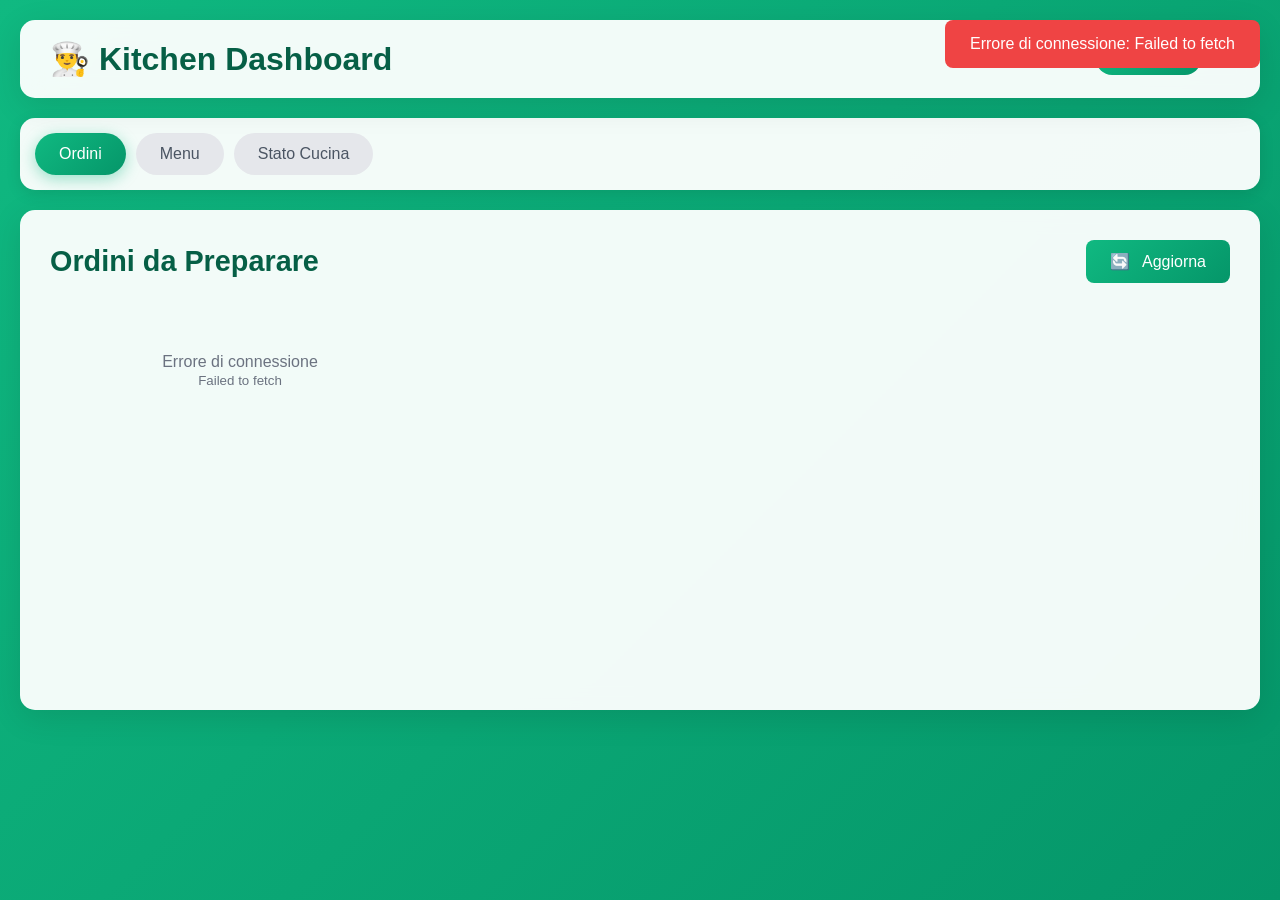
<file: kitchen_service/frontend/index.html>
<!DOCTYPE html>
<html lang="it">
<head>
    <meta charset="UTF-8">
    <meta name="viewport" content="width=device-width, initial-scale=1.0">
    <title>Kitchen Service - Dashboard</title>
    <link rel="stylesheet" href="styles.css">
</head>
<body>
    <div class="container">
        <header>
            <h1>👨‍🍳 Kitchen Dashboard</h1>
            <div class="kitchen-info">
                <span class="kitchen-badge">Kitchen #1</span>
                <span id="kitchen-status" class="status-indicator">●</span>
            </div>
        </header>

        <nav class="main-nav">
            <button class="nav-btn active" data-section="orders">Ordini</button>
            <button class="nav-btn" data-section="menu">Menu</button>
            <button class="nav-btn" data-section="status">Stato Cucina</button>
        </nav>

        <main>
            <!-- Orders Section -->
            <section id="orders-section" class="section active">
                <div class="section-header">
                    <h2>Ordini da Preparare</h2>
                    <button id="refresh-orders-btn" class="btn btn-primary">
                        <span style="margin-right: 8px;">🔄</span>
                        Aggiorna
                    </button>
                </div>

                <div id="orders-container" class="orders-container">
                    <!-- Orders will be loaded here -->
                </div>
            </section>

            <!-- Menu Section -->
            <section id="menu-section" class="section">
                <div class="section-header">
                    <h2>Gestione Menu</h2>
                    <button id="add-dish-btn" class="btn btn-primary">
                        <span style="margin-right: 8px;">➕</span>
                        Aggiungi Piatto
                    </button>
                </div>

                <div id="menu-grid" class="menu-grid">
                    <!-- Menu items will be loaded here -->
                </div>
            </section>

            <!-- Status Section -->
            <section id="status-section" class="section">
                <div class="section-header">
                    <h2>Stato Cucina</h2>
                </div>

                <div class="status-cards">
                    <div class="status-card">
                        <div class="status-card-header">
                            <span class="card-icon">🏪</span>
                            <h3>Disponibilità</h3>
                        </div>
                        <div id="operational-status" class="status-value">-</div>
                        <button id="toggle-operational-btn" class="btn btn-secondary btn-full">
                            Cambia Stato
                        </button>
                    </div>

                    <div class="status-card">
                        <div class="status-card-header">
                            <span class="card-icon">📊</span>
                            <h3>Carico Attuale</h3>
                        </div>
                        <div id="current-load" class="status-value">0</div>
                        <div class="status-label">ordini in preparazione</div>
                    </div>

                    <div class="status-card">
                        <div class="status-card-header">
                            <span class="card-icon">📈</span>
                            <h3>Capacità Massima</h3>
                        </div>
                        <div id="max-load" class="status-value">0</div>
                        <div class="status-label">ordini totali</div>
                    </div>
                </div>
            </section>
        </main>

        <!-- Modal for adding new dish -->
        <div id="dish-modal" class="modal">
            <div class="modal-content modern-modal">
                <div class="modal-header">
                    <h2>
                        <span class="modal-icon">🍽️</span>
                        Aggiungi Piatto al Menu
                    </h2>
                    <span class="close">&times;</span>
                </div>
                
                <form id="dish-form" class="modern-form">
                    <div class="form-group">
                        <label for="dish-id">
                            <span class="label-icon">🔖</span>
                            ID Piatto
                            <span style="font-size: 0.85rem; color: #6b7280; font-weight: 400; margin-left: 8px;">(opzionale, verrà generato automaticamente se vuoto)</span>
                        </label>
                        <div style="display: flex; gap: 8px;">
                            <input type="text" id="dish-id" placeholder="Es: 12345678-1234-1234-1234-123456789abc" style="flex: 1;">
                            <button type="button" class="btn btn-secondary btn-small" onclick="generateAndFillDishId()" style="white-space: nowrap;">
                                🎲 Genera
                            </button>
                        </div>
                        <small style="color: #6b7280; font-size: 0.8rem; margin-top: 4px; display: block;">
                            Inserisci un UUID valido o lascia vuoto per generarne uno automatico
                        </small>
                    </div>
                    
                    <div class="form-group">
                        <label for="dish-name">
                            <span class="label-icon">📝</span>
                            Nome Piatto
                        </label>
                        <input type="text" id="dish-name" placeholder="Es: Spaghetti Carbonara" required>
                    </div>
                    
                    <div class="form-group">
                        <label for="dish-price">
                            <span class="label-icon">💰</span>
                            Prezzo
                        </label>
                        <div class="price-input-wrapper">
                            <span class="currency-symbol">€</span>
                            <input type="number" id="dish-price" placeholder="12.50" step="0.01" min="0" required>
                        </div>
                    </div>
                    
                    <div class="form-group">
                        <label for="dish-quantity">
                            <span class="label-icon">📦</span>
                            Quantità Disponibile
                        </label>
                        <input type="number" id="dish-quantity" placeholder="10" min="0" required>
                    </div>
                    
                    <div class="form-actions">
                        <button type="button" class="btn btn-secondary" onclick="hideDishModal()">Annulla</button>
                        <button type="submit" class="btn btn-primary">
                            <span style="margin-right: 8px;">✨</span>
                            Aggiungi Piatto
                        </button>
                    </div>
                </form>
            </div>
        </div>

        <!-- Notification area -->
        <div id="notification" class="notification"></div>
    </div>

    <script src="script.js"></script>
</body>
</html>
</file>
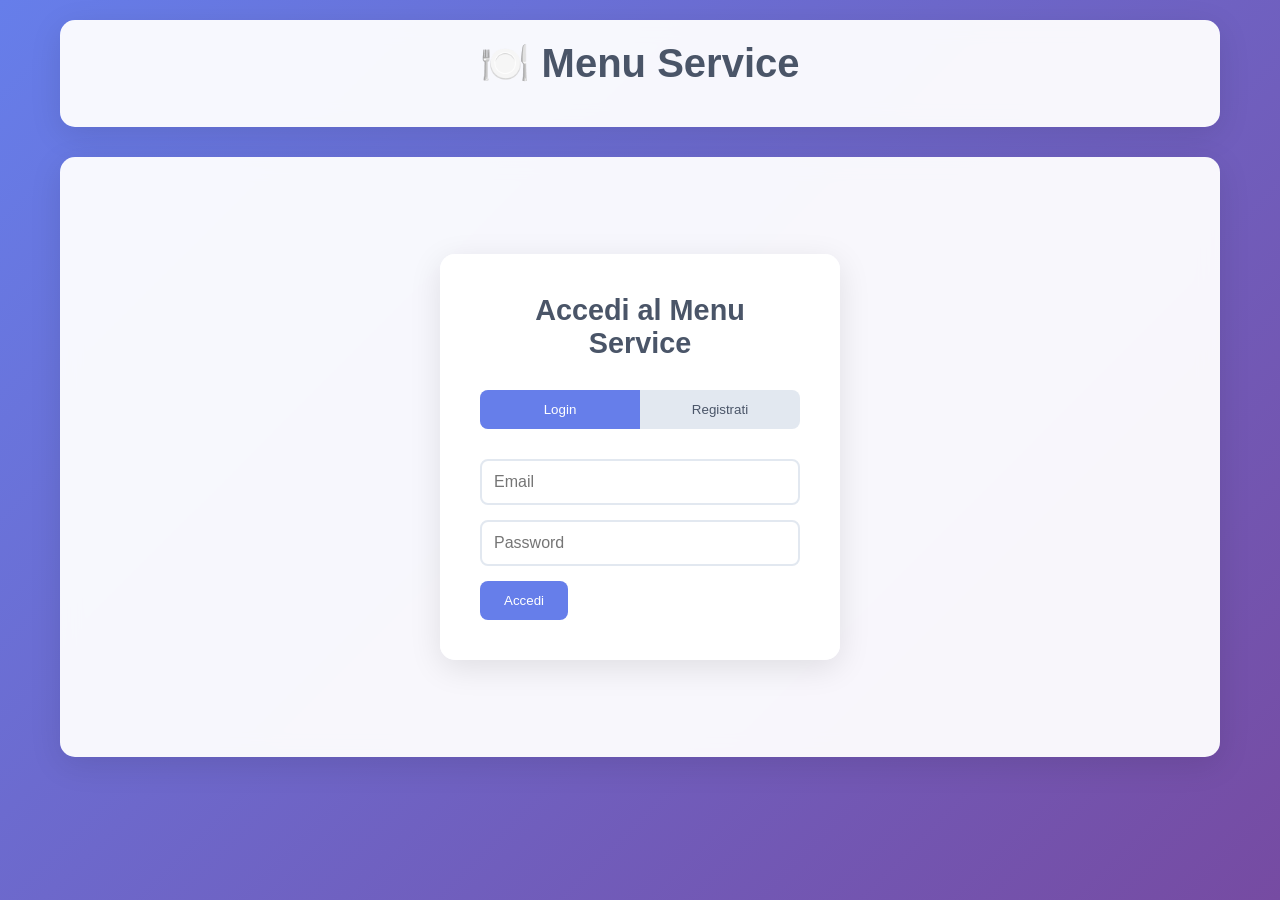
<file: menu_service/frontend/index.html>
<!DOCTYPE html>
<html lang="it">
<head>
    <meta charset="UTF-8">
    <meta name="viewport" content="width=device-width, initial-scale=1.0">
    <title>Menu Service - Frontend</title>
    <link rel="stylesheet" href="styles.css">
</head>
<body>
    <div class="container">
        <header>
            <h1>🍽️ Menu Service</h1>
            <nav id="main-nav" style="display: none;">
                <button class="nav-btn active" data-section="menu">Menu</button>
                <button class="nav-btn" data-section="orders">I Miei Ordini</button>
                <button class="nav-btn" data-section="admin">Admin</button>
                <button id="logout-btn" class="btn btn-secondary">Logout</button>
            </nav>
            <div id="user-info" style="display: none;">
                <span id="user-email"></span>
            </div>
        </header>

        <main>
            <!-- Login/Register Section -->
            <section id="auth-section" class="section active">
                <div class="auth-container">
                    <div class="auth-card">
                        <h2>Accedi al Menu Service</h2>
                        <div class="auth-tabs">
                            <button class="auth-tab active" data-tab="login">Login</button>
                            <button class="auth-tab" data-tab="register">Registrati</button>
                        </div>
                        
                        <!-- Login Form -->
                        <div id="login-tab" class="auth-tab-content active">
                            <form id="login-form">
                                <input type="email" id="login-email" placeholder="Email" required>
                                <input type="password" id="login-password" placeholder="Password" required>
                                <button type="submit" class="btn btn-primary">Accedi</button>
                            </form>
                        </div>
                        
                        <!-- Register Form -->
                        <div id="register-tab" class="auth-tab-content">
                            <form id="register-form">
                                <input type="email" id="register-email" placeholder="Email" required>
                                <input type="password" id="register-password" placeholder="Password" required>
                                <input type="text" id="register-region" placeholder="Regione" required>
                                <button type="submit" class="btn btn-primary">Registrati</button>
                            </form>
                        </div>
                    </div>
                </div>
            </section>

            <!-- Menu Section -->
            <section id="menu-section" class="section">
                <div class="section-header">
                    <h2>Menu Disponibile</h2>
                </div>
                
                <div class="menu-grid" id="menu-grid">
                    <!-- Menu items will be loaded here -->
                </div>
            </section>

            <!-- Orders Section -->
            <section id="orders-section" class="section">
                <div class="section-header">
                    <h2>I Miei Ordini</h2>
                    <button id="load-orders-btn" class="btn btn-primary">
                        <span style="margin-right: 8px;">🔄</span>
                        Aggiorna Ordini
                    </button>
                </div>

                <div id="orders-results" class="results-container">
                    <!-- Order results will be displayed here -->
                </div>
            </section>

            <!-- Admin Section -->
            <section id="admin-section" class="section">
                <div class="section-header">
                    <h2>Gestione Admin</h2>
                    <button id="add-dish-btn" class="btn btn-primary">Aggiungi Piatto</button>
                </div>
                
                <div class="admin-forms">
                    <div class="form-card">
                        <h3>Conferma Utente</h3>
                        <form id="confirm-form">
                            <input type="email" id="confirm-email" placeholder="Email" required>
                            <input type="password" id="confirm-password" placeholder="Password" required>
                            <button type="submit" class="btn btn-primary">Conferma</button>
                        </form>
                    </div>
                </div>
            </section>
        </main>

        <!-- Modal for adding new dish -->
        <div id="dish-modal" class="modal">
            <div class="modal-content modern-modal">
                <div class="modal-header">
                    <h2>
                        <span class="modal-icon">🍽️</span>
                        Aggiungi Nuovo Piatto
                    </h2>
                    <span class="close">&times;</span>
                </div>
                
                <form id="dish-form" class="modern-form">
                    <div class="form-group">
                        <label for="dish-name">
                            <span class="label-icon">📝</span>
                            Nome Piatto
                        </label>
                        <input type="text" id="dish-name" placeholder="Es: Spaghetti Carbonara" required>
                    </div>
                    
                    <div class="form-group">
                        <label for="dish-price">
                            <span class="label-icon">💰</span>
                            Prezzo
                        </label>
                        <div class="price-input-wrapper">
                            <span class="currency-symbol">€</span>
                            <input type="number" id="dish-price" placeholder="12.50" step="0.01" min="0" required>
                        </div>
                    </div>
                    
                    <div class="form-group">
                        <label for="dish-description">
                            <span class="label-icon">📄</span>
                            Descrizione
                        </label>
                        <textarea id="dish-description" placeholder="Descrivi il piatto, ingredienti principali..." rows="4" required></textarea>
                    </div>
                    
                    <div class="form-actions">
                        <button type="button" class="btn btn-secondary" onclick="hideDishModal()">Annulla</button>
                        <button type="submit" class="btn btn-primary">
                            <span style="margin-right: 8px;">✨</span>
                            Aggiungi Piatto
                        </button>
                    </div>
                </form>
            </div>
        </div>

        <!-- Notification area -->
        <div id="notification" class="notification"></div>
    </div>

    <script src="script.js"></script>
</body>
</html>
</file>
<file: kitchen_service/frontend/styles.css>
* {
    margin: 0;
    padding: 0;
    box-sizing: border-box;
}

body {
    font-family: 'Segoe UI', Tahoma, Geneva, Verdana, sans-serif;
    background: linear-gradient(135deg, #10b981 0%, #059669 100%);
    min-height: 100vh;
    color: #333;
}

.container {
    max-width: 1400px;
    margin: 0 auto;
    padding: 20px;
}

header {
    background: rgba(255, 255, 255, 0.95);
    border-radius: 15px;
    padding: 20px 30px;
    margin-bottom: 20px;
    box-shadow: 0 8px 32px rgba(0, 0, 0, 0.1);
    backdrop-filter: blur(10px);
    display: flex;
    justify-content: space-between;
    align-items: center;
}

header h1 {
    color: #065f46;
    font-size: 2rem;
}

.kitchen-info {
    display: flex;
    align-items: center;
    gap: 15px;
}

.kitchen-badge {
    background: linear-gradient(135deg, #10b981 0%, #059669 100%);
    color: white;
    padding: 8px 16px;
    border-radius: 20px;
    font-weight: 600;
    font-size: 0.9rem;
}

.status-indicator {
    font-size: 1.5rem;
    animation: pulse 2s ease-in-out infinite;
}

@keyframes pulse {
    0%, 100% { opacity: 1; }
    50% { opacity: 0.5; }
}

.status-indicator.online {
    color: #10b981;
}

.status-indicator.offline {
    color: #ef4444;
}

.main-nav {
    display: flex;
    gap: 10px;
    background: rgba(255, 255, 255, 0.95);
    border-radius: 15px;
    padding: 15px;
    margin-bottom: 20px;
    box-shadow: 0 4px 15px rgba(0, 0, 0, 0.1);
}

.nav-btn {
    padding: 12px 24px;
    border: none;
    border-radius: 25px;
    background: #e5e7eb;
    color: #4b5563;
    cursor: pointer;
    transition: all 0.3s ease;
    font-weight: 500;
    font-size: 1rem;
}

.nav-btn:hover {
    background: #d1d5db;
    transform: translateY(-2px);
}

.nav-btn.active {
    background: linear-gradient(135deg, #10b981 0%, #059669 100%);
    color: white;
    box-shadow: 0 4px 15px rgba(16, 185, 129, 0.4);
}

.section {
    display: none;
    background: rgba(255, 255, 255, 0.95);
    border-radius: 15px;
    padding: 30px;
    box-shadow: 0 8px 32px rgba(0, 0, 0, 0.1);
    backdrop-filter: blur(10px);
    min-height: 500px;
}

.section.active {
    display: block;
}

.section-header {
    display: flex;
    justify-content: space-between;
    align-items: center;
    margin-bottom: 30px;
    flex-wrap: wrap;
    gap: 15px;
}

.section-header h2 {
    color: #065f46;
    font-size: 1.8rem;
}

.btn {
    padding: 12px 24px;
    border: none;
    border-radius: 8px;
    cursor: pointer;
    font-weight: 500;
    transition: all 0.3s ease;
    text-decoration: none;
    display: inline-block;
    text-align: center;
    font-size: 1rem;
}

.btn-primary {
    background: linear-gradient(135deg, #10b981 0%, #059669 100%);
    color: white;
}

.btn-primary:hover {
    transform: translateY(-2px);
    box-shadow: 0 4px 15px rgba(16, 185, 129, 0.4);
}

.btn-secondary {
    background: #e5e7eb;
    color: #4b5563;
}

.btn-secondary:hover {
    background: #d1d5db;
}

.btn-full {
    width: 100%;
}

/* Orders */
.orders-container {
    display: grid;
    grid-template-columns: repeat(auto-fill, minmax(350px, 1fr));
    gap: 20px;
}

.order-card {
    background: white;
    border-radius: 16px;
    padding: 0;
    box-shadow: 0 4px 20px rgba(0, 0, 0, 0.08);
    transition: all 0.3s ease;
    overflow: hidden;
    border: 2px solid transparent;
}

.order-card:hover {
    transform: translateY(-5px);
    box-shadow: 0 8px 30px rgba(16, 185, 129, 0.15);
    border-color: #10b981;
}

.order-header {
    background: linear-gradient(135deg, #10b981 0%, #059669 100%);
    padding: 20px;
    display: flex;
    justify-content: space-between;
    align-items: center;
}

.order-number {
    display: flex;
    align-items: center;
    gap: 10px;
    color: white;
}

.order-icon {
    font-size: 1.5rem;
}

.order-title {
    font-size: 1.2rem;
    font-weight: 600;
}

.status-badge {
    padding: 8px 16px;
    border-radius: 20px;
    font-size: 0.9rem;
    font-weight: 600;
    display: inline-flex;
    align-items: center;
    gap: 5px;
}

.status-pending {
    background: #fef3c7;
    color: #92400e;
}

.status-preparing {
    background: #dbeafe;
    color: #1e40af;
}

.status-ready {
    background: #d1fae5;
    color: #065f46;
}

.order-body {
    padding: 20px;
}

.dish-name-order {
    font-size: 1.3rem;
    font-weight: 700;
    color: #065f46;
    margin-bottom: 10px;
}

.order-detail-item {
    display: flex;
    justify-content: space-between;
    padding: 8px 0;
    border-bottom: 1px solid #f3f4f6;
}

.detail-label {
    color: #6b7280;
    font-weight: 500;
}

.detail-value {
    color: #111827;
    font-weight: 600;
}

.order-actions {
    padding: 15px 20px;
    background: #f9fafb;
    border-top: 1px solid #e5e7eb;
    display: flex;
    gap: 10px;
}

.btn-small {
    padding: 8px 16px;
    font-size: 0.9rem;
}

.status-selector {
    display: flex;
    align-items: center;
    gap: 10px;
    width: 100%;
    flex-wrap: wrap;
}

.status-selector label {
    color: #065f46;
    font-weight: 600;
    font-size: 0.95rem;
    white-space: nowrap;
}

.status-select {
    flex: 1;
    min-width: 180px;
    padding: 10px 14px;
    border: 2px solid #d1d5db;
    border-radius: 8px;
    background: white;
    color: #111827;
    font-size: 0.95rem;
    font-weight: 500;
    cursor: pointer;
    transition: all 0.3s ease;
}

.status-select:hover {
    border-color: #10b981;
}

.status-select:focus {
    outline: none;
    border-color: #10b981;
    box-shadow: 0 0 0 3px rgba(16, 185, 129, 0.1);
}

.status-select option {
    padding: 8px;
}

/* Menu Grid */
.menu-grid {
    display: grid;
    grid-template-columns: repeat(auto-fill, minmax(300px, 1fr));
    gap: 20px;
}

.menu-card {
    background: white;
    border-radius: 16px;
    padding: 0;
    box-shadow: 0 4px 20px rgba(0, 0, 0, 0.08);
    transition: all 0.3s ease;
    overflow: hidden;
    border: 2px solid transparent;
}

.menu-card:hover {
    transform: translateY(-5px);
    box-shadow: 0 8px 30px rgba(16, 185, 129, 0.15);
    border-color: #10b981;
}

.menu-card.unavailable {
    opacity: 0.6;
}

.menu-card-header {
    background: linear-gradient(135deg, #10b981 0%, #059669 100%);
    padding: 20px;
    display: flex;
    justify-content: space-between;
    align-items: center;
}

.menu-card-header .dish-name {
    color: white;
    font-size: 1.3rem;
    font-weight: 600;
    margin: 0;
}

.menu-card-header .dish-price {
    color: white;
    font-size: 1.4rem;
    font-weight: 700;
    margin: 0;
}

.menu-card-body {
    padding: 20px;
}

.quantity-info {
    display: flex;
    justify-content: space-between;
    align-items: center;
    padding: 12px 0;
    border-bottom: 1px solid #f3f4f6;
    margin-bottom: 10px;
}

.quantity-label {
    color: #6b7280;
    font-weight: 500;
    font-size: 0.95rem;
}

.quantity-value {
    font-weight: 600;
    font-size: 1rem;
}

.quantity-value.in-stock {
    color: #10b981;
}

.quantity-value.out-of-stock {
    color: #ef4444;
}

.dish-id-info {
    padding: 8px 0;
}

.menu-card-actions {
    padding: 15px 20px;
    background: #f9fafb;
    border-top: 1px solid #e5e7eb;
    display: flex;
    gap: 10px;
}

.btn-danger {
    background: #ef4444;
    color: white;
}

.btn-danger:hover {
    background: #dc2626;
    transform: translateY(-2px);
    box-shadow: 0 4px 15px rgba(239, 68, 68, 0.4);
}

/* Old dish card styles (kept for compatibility) */
.dish-card {
    background: white;
    border-radius: 12px;
    padding: 20px;
    box-shadow: 0 4px 15px rgba(0, 0, 0, 0.1);
    transition: transform 0.3s ease;
}

.dish-card:hover {
    transform: translateY(-5px);
}

.dish-name {
    font-size: 1.3rem;
    font-weight: 600;
    color: #065f46;
    margin-bottom: 8px;
}

.dish-price {
    font-size: 1.1rem;
    color: #10b981;
    font-weight: 600;
    margin-bottom: 10px;
}

.dish-quantity {
    display: inline-block;
    background: #d1fae5;
    color: #065f46;
    padding: 4px 12px;
    border-radius: 12px;
    font-size: 0.9rem;
    font-weight: 600;
    margin-bottom: 15px;
}

.dish-actions {
    display: flex;
    gap: 10px;
    margin-top: 15px;
}

/* Status Cards */
.status-cards {
    display: grid;
    grid-template-columns: repeat(auto-fit, minmax(300px, 1fr));
    gap: 20px;
}

.status-card {
    background: white;
    border-radius: 16px;
    padding: 25px;
    box-shadow: 0 4px 20px rgba(0, 0, 0, 0.08);
}

.status-card-header {
    display: flex;
    align-items: center;
    gap: 12px;
    margin-bottom: 20px;
}

.card-icon {
    font-size: 2rem;
}

.status-card h3 {
    color: #065f46;
    font-size: 1.2rem;
}

.status-value {
    font-size: 2.5rem;
    font-weight: 700;
    color: #10b981;
    margin-bottom: 10px;
}

.status-label {
    color: #6b7280;
    font-size: 0.9rem;
}

/* Modal */
.modal {
    display: none;
    position: fixed;
    z-index: 1000;
    left: 0;
    top: 0;
    width: 100%;
    height: 100%;
    background-color: rgba(0, 0, 0, 0.6);
    backdrop-filter: blur(8px);
    animation: fadeIn 0.3s ease;
}

@keyframes fadeIn {
    from { opacity: 0; }
    to { opacity: 1; }
}

.modal-content {
    background-color: white;
    margin: 5% auto;
    padding: 0;
    border-radius: 20px;
    width: 90%;
    max-width: 550px;
    position: relative;
    box-shadow: 0 25px 70px rgba(0, 0, 0, 0.3);
    animation: slideUp 0.3s ease;
}

@keyframes slideUp {
    from {
        transform: translateY(50px);
        opacity: 0;
    }
    to {
        transform: translateY(0);
        opacity: 1;
    }
}

.modern-modal .modal-header {
    background: linear-gradient(135deg, #10b981 0%, #059669 100%);
    padding: 25px 30px;
    border-radius: 20px 20px 0 0;
    display: flex;
    justify-content: space-between;
    align-items: center;
}

.modern-modal .modal-header h2 {
    color: white;
    margin: 0;
    font-size: 1.6rem;
    display: flex;
    align-items: center;
    gap: 12px;
}

.modal-icon {
    font-size: 1.8rem;
}

.close {
    color: rgba(255, 255, 255, 0.9);
    font-size: 32px;
    font-weight: 300;
    cursor: pointer;
    transition: all 0.3s ease;
    background: none;
    border: none;
    padding: 0;
    width: 32px;
    height: 32px;
    display: flex;
    align-items: center;
    justify-content: center;
    border-radius: 50%;
}

.close:hover {
    color: white;
    background: rgba(255, 255, 255, 0.2);
    transform: rotate(90deg);
}

/* Modern Form */
.modern-form {
    padding: 30px;
}

.form-group {
    margin-bottom: 25px;
}

.form-group label {
    display: flex;
    align-items: center;
    gap: 8px;
    color: #065f46;
    font-weight: 600;
    margin-bottom: 10px;
    font-size: 0.95rem;
}

.label-icon {
    font-size: 1.2rem;
}

.form-group input,
.form-group textarea {
    width: 100%;
    padding: 14px 16px;
    border: 2px solid #e5e7eb;
    border-radius: 12px;
    font-size: 1rem;
    transition: all 0.3s ease;
    font-family: inherit;
}

.form-group input:focus,
.form-group textarea:focus {
    outline: none;
    border-color: #10b981;
    box-shadow: 0 0 0 4px rgba(16, 185, 129, 0.1);
}

.price-input-wrapper {
    position: relative;
    display: flex;
    align-items: center;
}

.currency-symbol {
    position: absolute;
    left: 16px;
    color: #10b981;
    font-weight: 700;
    font-size: 1.1rem;
    pointer-events: none;
}

.price-input-wrapper input {
    padding-left: 36px;
}

.form-actions {
    display: flex;
    gap: 12px;
    justify-content: flex-end;
    margin-top: 30px;
    padding-top: 20px;
    border-top: 2px solid #f9fafb;
}

.form-actions .btn {
    min-width: 120px;
}

/* Notification */
.notification {
    position: fixed;
    top: 20px;
    right: 20px;
    padding: 15px 25px;
    border-radius: 8px;
    color: white;
    font-weight: 500;
    z-index: 1001;
    transform: translateX(400px);
    transition: transform 0.3s ease;
}

.notification.show {
    transform: translateX(0);
}

.notification.success {
    background: #10b981;
}

.notification.error {
    background: #ef4444;
}

.notification.info {
    background: #3b82f6;
}

/* Loading */
.loading {
    display: inline-block;
    width: 20px;
    height: 20px;
    border: 3px solid #f3f3f3;
    border-top: 3px solid #10b981;
    border-radius: 50%;
    animation: spin 1s linear infinite;
}

@keyframes spin {
    0% { transform: rotate(0deg); }
    100% { transform: rotate(360deg); }
}

/* Responsive */
@media (max-width: 768px) {
    .container {
        padding: 10px;
    }
    
    header {
        flex-direction: column;
        gap: 15px;
    }
    
    header h1 {
        font-size: 1.5rem;
    }
    
    .section-header {
        flex-direction: column;
        align-items: flex-start;
    }
    
    .orders-container,
    .menu-grid,
    .status-cards {
        grid-template-columns: 1fr;
    }
    
    .order-header {
        flex-direction: column;
        align-items: flex-start;
        gap: 10px;
    }
    
    .modal-content {
        margin: 10% auto;
        width: 95%;
        max-width: 95%;
    }
    
    .modern-modal .modal-header {
        padding: 20px;
    }
    
    .modern-modal .modal-header h2 {
        font-size: 1.3rem;
    }
    
    .modern-form {
        padding: 20px;
    }
    
    .form-actions {
        flex-direction: column;
    }
    
    .form-actions .btn {
        width: 100%;
    }
    
    .status-selector {
        flex-direction: column;
        align-items: flex-start;
    }
    
    .status-selector label {
        width: 100%;
    }
    
    .status-select {
        width: 100%;
    }
    
    .status-selector .btn {
        width: 100%;
    }
}
</file>
<file: menu_service/frontend/styles.css>
* {
    margin: 0;
    padding: 0;
    box-sizing: border-box;
}

body {
    font-family: 'Segoe UI', Tahoma, Geneva, Verdana, sans-serif;
    background: linear-gradient(135deg, #667eea 0%, #764ba2 100%);
    min-height: 100vh;
    color: #333;
}

.container {
    max-width: 1200px;
    margin: 0 auto;
    padding: 20px;
}

header {
    background: rgba(255, 255, 255, 0.95);
    border-radius: 15px;
    padding: 20px;
    margin-bottom: 30px;
    box-shadow: 0 8px 32px rgba(0, 0, 0, 0.1);
    backdrop-filter: blur(10px);
}

header h1 {
    text-align: center;
    color: #4a5568;
    margin-bottom: 20px;
    font-size: 2.5rem;
}

nav {
    display: flex;
    justify-content: center;
    gap: 10px;
    flex-wrap: wrap;
}

.nav-btn {
    padding: 12px 24px;
    border: none;
    border-radius: 25px;
    background: #e2e8f0;
    color: #4a5568;
    cursor: pointer;
    transition: all 0.3s ease;
    font-weight: 500;
}

.nav-btn:hover {
    background: #cbd5e0;
    transform: translateY(-2px);
}

.nav-btn.active {
    background: #667eea;
    color: white;
    box-shadow: 0 4px 15px rgba(102, 126, 234, 0.4);
}

.section {
    display: none;
    background: rgba(255, 255, 255, 0.95);
    border-radius: 15px;
    padding: 30px;
    box-shadow: 0 8px 32px rgba(0, 0, 0, 0.1);
    backdrop-filter: blur(10px);
}

.section.active {
    display: block;
}

.section-header {
    display: flex;
    justify-content: space-between;
    align-items: center;
    margin-bottom: 30px;
    flex-wrap: wrap;
    gap: 15px;
}

.section-header h2 {
    color: #4a5568;
    font-size: 1.8rem;
}

.btn {
    padding: 12px 24px;
    border: none;
    border-radius: 8px;
    cursor: pointer;
    font-weight: 500;
    transition: all 0.3s ease;
    text-decoration: none;
    display: inline-block;
    text-align: center;
}

.btn-primary {
    background: #667eea;
    color: white;
}

.btn-primary:hover {
    background: #5a67d8;
    transform: translateY(-2px);
    box-shadow: 0 4px 15px rgba(102, 126, 234, 0.4);
}

.btn-secondary {
    background: #e2e8f0;
    color: #4a5568;
}

.btn-secondary:hover {
    background: #cbd5e0;
}

/* Menu Grid */
.menu-grid {
    display: grid;
    grid-template-columns: repeat(auto-fill, minmax(300px, 1fr));
    gap: 20px;
}

.dish-card {
    background: white;
    border-radius: 12px;
    padding: 20px;
    box-shadow: 0 4px 15px rgba(0, 0, 0, 0.1);
    transition: transform 0.3s ease;
}

.dish-card:hover {
    transform: translateY(-5px);
}

.dish-name {
    font-size: 1.3rem;
    font-weight: 600;
    color: #2d3748;
    margin-bottom: 8px;
}

.dish-price {
    font-size: 1.1rem;
    color: #667eea;
    font-weight: 600;
    margin-bottom: 10px;
}

.dish-description {
    color: #718096;
    line-height: 1.5;
}

/* Auth Section */
.auth-container {
    display: flex;
    justify-content: center;
    align-items: center;
    min-height: 60vh;
}

.auth-card {
    background: rgba(255, 255, 255, 0.95);
    border-radius: 15px;
    padding: 40px;
    box-shadow: 0 8px 32px rgba(0, 0, 0, 0.1);
    backdrop-filter: blur(10px);
    width: 100%;
    max-width: 400px;
}

.auth-card h2 {
    text-align: center;
    color: #4a5568;
    margin-bottom: 30px;
    font-size: 1.8rem;
}

.auth-tabs {
    display: flex;
    margin-bottom: 30px;
    border-radius: 8px;
    overflow: hidden;
    background: #e2e8f0;
}

.auth-tab {
    flex: 1;
    padding: 12px;
    border: none;
    background: transparent;
    color: #4a5568;
    cursor: pointer;
    transition: all 0.3s ease;
    font-weight: 500;
}

.auth-tab.active {
    background: #667eea;
    color: white;
}

.auth-tab-content {
    display: none;
}

.auth-tab-content.active {
    display: block;
}

.auth-tab-content input {
    width: 100%;
    padding: 12px;
    border: 2px solid #e2e8f0;
    border-radius: 8px;
    margin-bottom: 15px;
    font-size: 1rem;
    transition: border-color 0.3s ease;
}

.auth-tab-content input:focus {
    outline: none;
    border-color: #667eea;
}

/* User Info */
#user-info {
    text-align: center;
    margin-top: 10px;
    color: #4a5568;
    font-weight: 500;
}

/* Forms */
.user-forms, .order-forms, .admin-forms {
    display: grid;
    grid-template-columns: repeat(auto-fit, minmax(300px, 1fr));
    gap: 20px;
    margin-bottom: 30px;
}

.form-card {
    background: white;
    border-radius: 12px;
    padding: 25px;
    box-shadow: 0 4px 15px rgba(0, 0, 0, 0.1);
}

.form-card h3 {
    color: #4a5568;
    margin-bottom: 20px;
    font-size: 1.3rem;
}

.form-card input, .form-card textarea {
    width: 100%;
    padding: 12px;
    border: 2px solid #e2e8f0;
    border-radius: 8px;
    margin-bottom: 15px;
    font-size: 1rem;
    transition: border-color 0.3s ease;
}

.form-card input:focus, .form-card textarea:focus {
    outline: none;
    border-color: #667eea;
}

.form-card textarea {
    resize: vertical;
    min-height: 80px;
}

/* Modal */
.modal {
    display: none;
    position: fixed;
    z-index: 1000;
    left: 0;
    top: 0;
    width: 100%;
    height: 100%;
    background-color: rgba(0, 0, 0, 0.6);
    backdrop-filter: blur(8px);
    animation: fadeIn 0.3s ease;
}

@keyframes fadeIn {
    from { opacity: 0; }
    to { opacity: 1; }
}

.modal-content {
    background-color: white;
    margin: 5% auto;
    padding: 0;
    border-radius: 20px;
    width: 90%;
    max-width: 550px;
    position: relative;
    box-shadow: 0 25px 70px rgba(0, 0, 0, 0.3);
    animation: slideUp 0.3s ease;
}

@keyframes slideUp {
    from {
        transform: translateY(50px);
        opacity: 0;
    }
    to {
        transform: translateY(0);
        opacity: 1;
    }
}

.modern-modal .modal-header {
    background: linear-gradient(135deg, #667eea 0%, #764ba2 100%);
    padding: 25px 30px;
    border-radius: 20px 20px 0 0;
    display: flex;
    justify-content: space-between;
    align-items: center;
}

.modern-modal .modal-header h2 {
    color: white;
    margin: 0;
    font-size: 1.6rem;
    display: flex;
    align-items: center;
    gap: 12px;
}

.modal-icon {
    font-size: 1.8rem;
}

.close {
    color: rgba(255, 255, 255, 0.9);
    font-size: 32px;
    font-weight: 300;
    cursor: pointer;
    transition: all 0.3s ease;
    background: none;
    border: none;
    padding: 0;
    width: 32px;
    height: 32px;
    display: flex;
    align-items: center;
    justify-content: center;
    border-radius: 50%;
}

.close:hover {
    color: white;
    background: rgba(255, 255, 255, 0.2);
    transform: rotate(90deg);
}

/* Modern Form Styles */
.modern-form {
    padding: 30px;
}

.form-group {
    margin-bottom: 25px;
}

.form-group label {
    display: flex;
    align-items: center;
    gap: 8px;
    color: #4a5568;
    font-weight: 600;
    margin-bottom: 10px;
    font-size: 0.95rem;
}

.label-icon {
    font-size: 1.2rem;
}

.form-group input,
.form-group textarea {
    width: 100%;
    padding: 14px 16px;
    border: 2px solid #e2e8f0;
    border-radius: 12px;
    font-size: 1rem;
    transition: all 0.3s ease;
    font-family: inherit;
}

.form-group input:focus,
.form-group textarea:focus {
    outline: none;
    border-color: #667eea;
    box-shadow: 0 0 0 4px rgba(102, 126, 234, 0.1);
}

.form-group textarea {
    resize: vertical;
    min-height: 100px;
}

/* Price Input with Currency Symbol */
.price-input-wrapper {
    position: relative;
    display: flex;
    align-items: center;
}

.currency-symbol {
    position: absolute;
    left: 16px;
    color: #667eea;
    font-weight: 700;
    font-size: 1.1rem;
    pointer-events: none;
}

.price-input-wrapper input {
    padding-left: 36px;
}

/* Form Actions */
.form-actions {
    display: flex;
    gap: 12px;
    justify-content: flex-end;
    margin-top: 30px;
    padding-top: 20px;
    border-top: 2px solid #f7fafc;
}

.form-actions .btn {
    min-width: 120px;
}

/* Results */
.results-container {
    margin-top: 30px;
}

.result-card {
    background: white;
    border-radius: 12px;
    padding: 20px;
    margin-bottom: 15px;
    box-shadow: 0 4px 15px rgba(0, 0, 0, 0.1);
}

.result-card h4 {
    color: #4a5568;
    margin-bottom: 10px;
}

.result-card p {
    color: #718096;
    margin-bottom: 5px;
}

/* Modern Orders */
.orders-container {
    display: grid;
    grid-template-columns: repeat(auto-fill, minmax(350px, 1fr));
    gap: 20px;
}

.modern-order-card {
    background: white;
    border-radius: 16px;
    padding: 0;
    box-shadow: 0 4px 20px rgba(0, 0, 0, 0.08);
    transition: all 0.3s ease;
    overflow: hidden;
    border: 2px solid transparent;
}

.modern-order-card:hover {
    transform: translateY(-5px);
    box-shadow: 0 8px 30px rgba(102, 126, 234, 0.15);
    border-color: #667eea;
}

.order-header {
    background: linear-gradient(135deg, #667eea 0%, #764ba2 100%);
    padding: 20px;
    display: flex;
    justify-content: space-between;
    align-items: center;
}

.order-number {
    display: flex;
    align-items: center;
    gap: 10px;
    color: white;
}

.order-icon {
    font-size: 1.5rem;
}

.order-title {
    font-size: 1.2rem;
    font-weight: 600;
}

.status-badge {
    padding: 8px 16px;
    border-radius: 20px;
    font-size: 0.9rem;
    font-weight: 600;
    display: inline-flex;
    align-items: center;
    gap: 5px;
}

.status-pending {
    background: #fef3c7;
    color: #92400e;
}

.status-received {
    background: #d1fae5;
    color: #065f46;
}

.status-preparing {
    background: #dbeafe;
    color: #1e40af;
}

.status-ready {
    background: #d1fae5;
    color: #065f46;
}

.status-completed {
    background: #e9d5ff;
    color: #6b21a8;
}

.status-cancelled {
    background: #fee2e2;
    color: #991b1b;
}

.status-unknown {
    background: #e5e7eb;
    color: #374151;
}

.order-body {
    padding: 20px;
}

.dish-info {
    display: flex;
    justify-content: space-between;
    align-items: flex-start;
    margin-bottom: 12px;
}

.dish-name-order {
    font-size: 1.3rem;
    font-weight: 700;
    color: #2d3748;
}

.dish-price-order {
    font-size: 1.2rem;
    color: #667eea;
    font-weight: 700;
    background: #f0f4ff;
    padding: 6px 12px;
    border-radius: 8px;
}

.dish-description-order {
    color: #718096;
    line-height: 1.6;
    font-size: 0.95rem;
}

.order-footer {
    padding: 15px 20px;
    background: #f7fafc;
    border-top: 1px solid #e2e8f0;
}

.order-details {
    display: flex;
    flex-direction: column;
    gap: 8px;
}

.order-detail-item {
    display: flex;
    justify-content: space-between;
    align-items: center;
    font-size: 0.9rem;
}

.detail-label {
    color: #718096;
    font-weight: 500;
}

.detail-value {
    color: #2d3748;
    font-weight: 600;
    font-family: 'Courier New', monospace;
}

/* Notification */
.notification {
    position: fixed;
    top: 20px;
    right: 20px;
    padding: 15px 25px;
    border-radius: 8px;
    color: white;
    font-weight: 500;
    z-index: 1001;
    transform: translateX(400px);
    transition: transform 0.3s ease;
}

.notification.show {
    transform: translateX(0);
}

.notification.success {
    background: #48bb78;
}

.notification.error {
    background: #f56565;
}

.notification.info {
    background: #4299e1;
}

/* Loading */
.loading {
    display: inline-block;
    width: 20px;
    height: 20px;
    border: 3px solid #f3f3f3;
    border-top: 3px solid #667eea;
    border-radius: 50%;
    animation: spin 1s linear infinite;
}

@keyframes spin {
    0% { transform: rotate(0deg); }
    100% { transform: rotate(360deg); }
}

/* Responsive */
@media (max-width: 768px) {
    .container {
        padding: 10px;
    }
    
    header h1 {
        font-size: 2rem;
    }
    
    .section-header {
        flex-direction: column;
        align-items: flex-start;
    }
    
    .user-forms, .order-forms {
        grid-template-columns: 1fr;
    }
    
    .menu-grid {
        grid-template-columns: 1fr;
    }
    
    .modal-content {
        margin: 10% auto;
        width: 95%;
        padding: 20px;
    }
    
    .orders-container {
        grid-template-columns: 1fr;
    }
    
    .order-header {
        flex-direction: column;
        align-items: flex-start;
        gap: 10px;
    }
    
    .dish-info {
        flex-direction: column;
        gap: 8px;
    }
    
    .dish-price-order {
        align-self: flex-start;
    }
    
    .modal-content {
        margin: 10% auto;
        width: 95%;
        max-width: 95%;
    }
    
    .modern-modal .modal-header {
        padding: 20px;
    }
    
    .modern-modal .modal-header h2 {
        font-size: 1.3rem;
    }
    
    .modern-form {
        padding: 20px;
    }
    
    .form-actions {
        flex-direction: column;
    }
    
    .form-actions .btn {
        width: 100%;
    }
}
</file>
